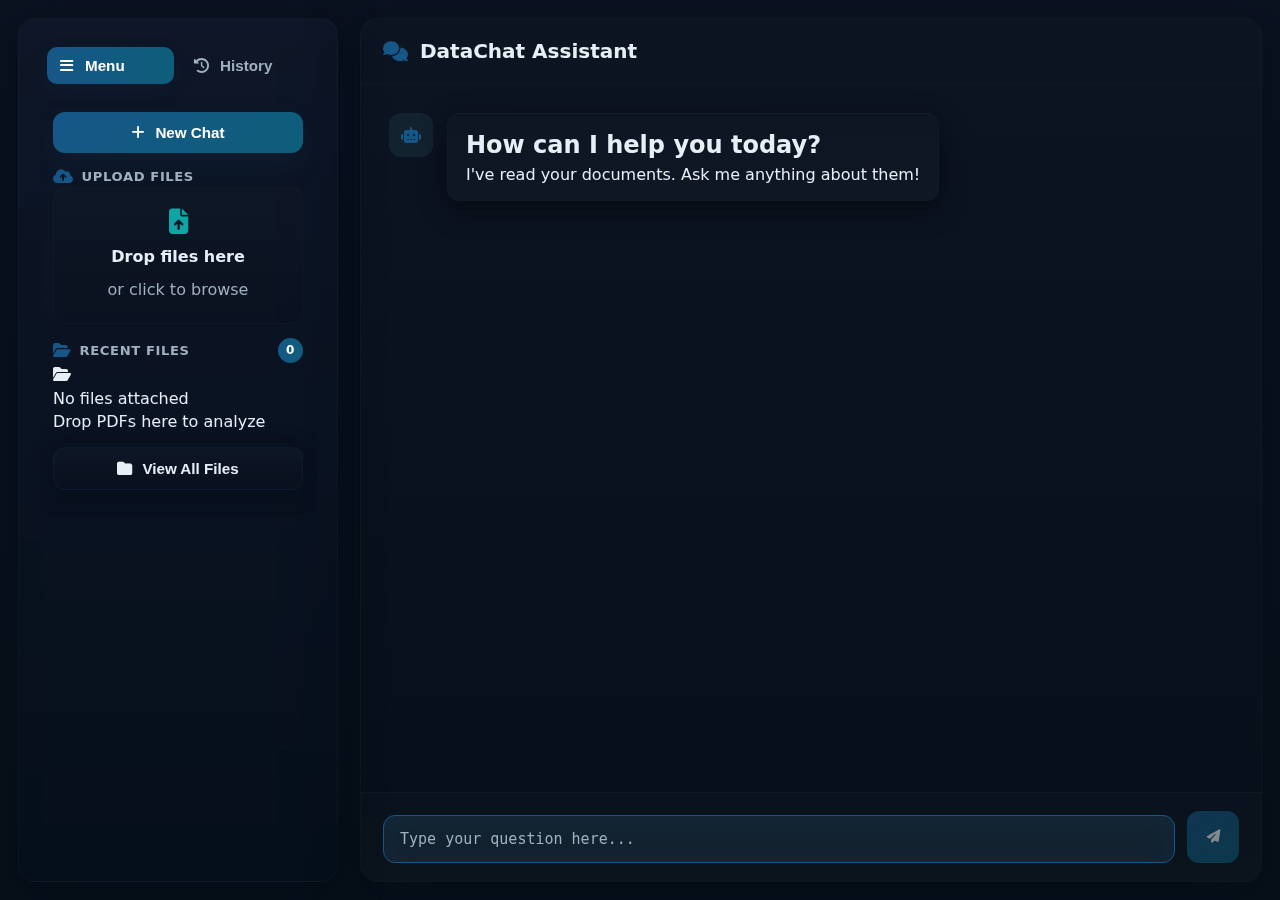
<file: frontend/index.html>
<!DOCTYPE html>
<html lang="en">

<head>
  <meta charset="utf-8" />
  <meta name="viewport" content="width=device-width,initial-scale=1" />
  <title>DataChat</title>

  <!-- Font Awesome (icons) -->
  <link rel="stylesheet" href="https://cdnjs.cloudflare.com/ajax/libs/font-awesome/6.5.1/css/all.min.css" />

  <!-- Styles (replace styles.css) -->
  <link rel="stylesheet" href="styles.css" />
</head>

<body>
  <div class="app-container">
    <!-- Sidebar -->
    <aside class="sidebar">
      <div class="sidebar-nav">
        <button class="sidebar-nav-btn active" id="nav-btn-menu" title="Menu">
          <i class="fa-solid fa-bars"></i>
          <span>Menu</span>
        </button>
        <button class="sidebar-nav-btn" id="nav-btn-history" title="History">
          <i class="fa-solid fa-clock-rotate-left"></i>
          <span>History</span>
        </button>
      </div>

      <div class="sidebar-panels-container">
        <div class="sidebar-wrapper" id="sidebar-wrapper">
          <!-- Menu Panel -->
          <div class="sidebar-panel" id="menu-panel">
            <div class="panel-content">
              <button class="action-btn primary" id="new-chat-btn">
                <i class="fa-solid fa-plus"></i>
                <span>New Chat</span>
              </button>

              <div class="sidebar-section">
                <h3 class="section-title">
                  <i class="fa-solid fa-cloud-arrow-up"></i>
                  Upload Files
                </h3>
                <div class="drop-zone" id="drop-zone" tabindex="0">
                  <i class="fa-solid fa-file-arrow-up"></i>
                  <p>Drop files here</p>
                  <span>or click to browse</span>
                  <input type="file" id="chat-file-input" multiple accept=".pdf,.txt,.doc,.docx" hidden />
                </div>
              </div>

              <div class="sidebar-section">
                <h3 class="section-title">
                  <i class="fa-solid fa-folder-open"></i>
                  Recent Files
                  <span class="file-badge" id="file-count">0</span>
                </h3>
                <div class="file-list" id="file-list"></div>
              </div>

              <button id="open-files-page" class="view-files-btn">
                <i class="fa-solid fa-folder"></i>
                <span>View All Files</span>
              </button>

              <div class="sidebar-section">
                <h3 class="section-title">
                </h3>
              </div>
            </div>
          </div>

          <!-- History Panel -->
          <div class="sidebar-panel" id="history-panel">
            <div class="panel-content">
              <div class="panel-header">
                <h3>
                  <i class="fa-solid fa-clock-rotate-left"></i>
                  Chat History
                </h3>
              </div>
              <div class="chat-history" id="chat-history"></div>
            </div>
          </div>
        </div>
      </div>
    </aside>

    <!-- Main Chat Area -->
    <main class="chat-main">
      <div class="chat-header">
        <h1><i class="fa-solid fa-comments"></i> DataChat Assistant</h1>
      </div>

      <div class="messages-container" id="messages-container">
        <div class="message system">
          <div class="avatar"><i class="fa-solid fa-robot"></i></div>
          <div class="content">
            <p>Hello! I'm your AI assistant... Upload some documents and ask me anything about them.</p>
          </div>
        </div>
      </div>

      <div class="thinking-indicator" id="thinking-indicator">
        <div class="thinking-dots">
          <span></span><span></span><span></span>
        </div>
        <span>Thinking...</span>
      </div>

      <div class="input-area">
        <textarea id="user-input" placeholder="Type your question here..." rows="1"></textarea>
        <button id="send-btn" disabled><i class="fa-solid fa-paper-plane"></i></button>
      </div>
    </main>
  </div>

  <!-- Keep your JS file unchanged so functionality remains intact -->
  <script src="app.js"></script>
</body>

</html>
</file>
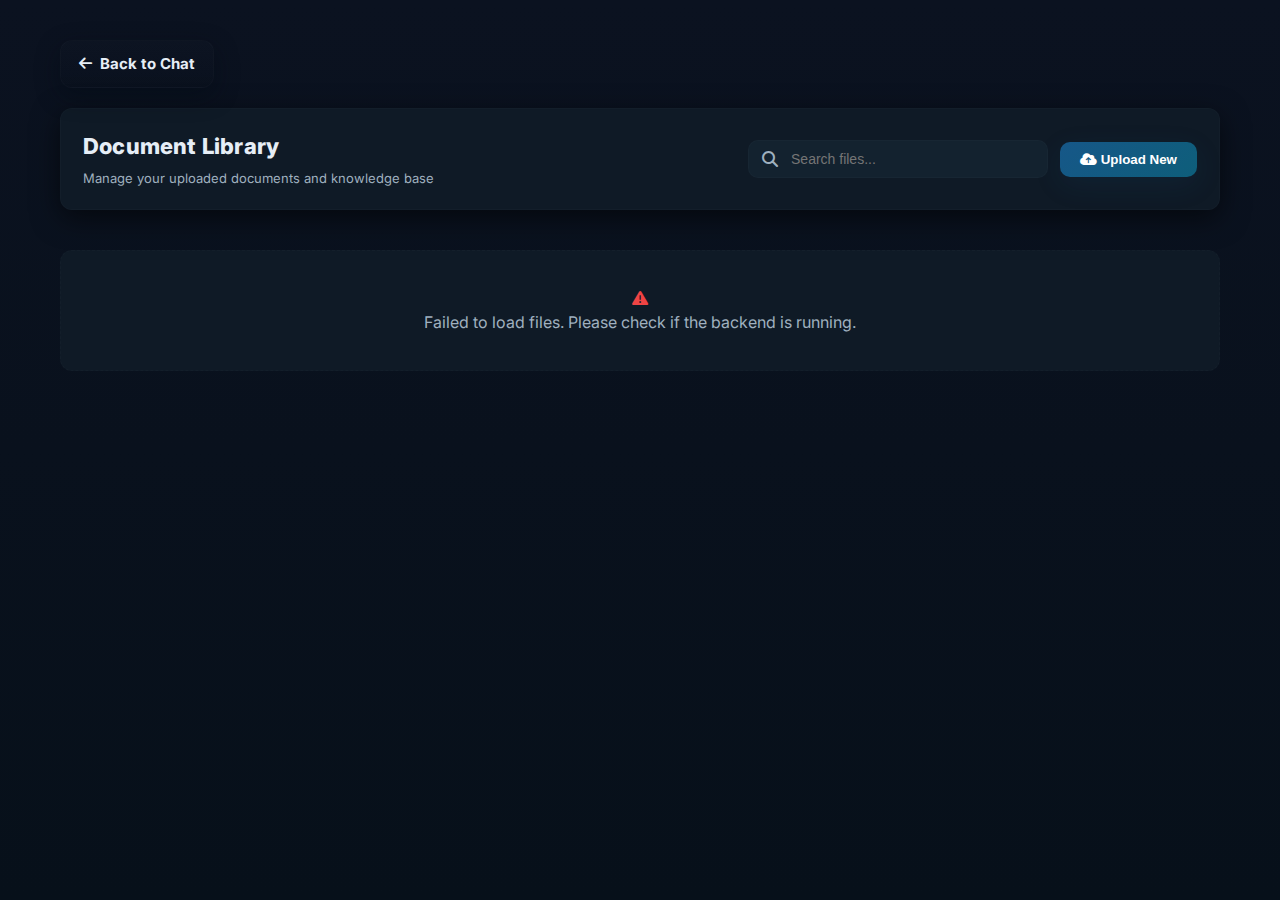
<file: frontend/files.html>
<!DOCTYPE html>
<html lang="en">

<head>
    <meta charset="UTF-8" />
    <meta name="viewport" content="width=device-width, initial-scale=1.0" />
    <title>Document Library - Gemini RAG</title>
    <link rel="stylesheet" href="styles.css" />
    <link rel="stylesheet" href="https://cdnjs.cloudflare.com/ajax/libs/font-awesome/6.4.0/css/all.min.css" />
    <link href="https://fonts.googleapis.com/css2?family=Inter:wght@400;500;600;700&family=Fira+Code&display=swap"
        rel="stylesheet" />
</head>

<body>
    <div class="files-page-container">
        <div class="back-nav professional-back">
            <a href="index.html" class="back-link">
                <i class="fa-solid fa-arrow-left"></i> Back to Chat
            </a>
        </div>

        <div class="files-header">
            <div class="header-title">
                <h1>Document Library</h1>
                <p>Manage your uploaded documents and knowledge base</p>
            </div>

            <div class="header-actions">
                <div class="search-bar">
                    <i class="fa-solid fa-search"></i>
                    <input type="text" id="file-search" placeholder="Search files..." />
                </div>
                <button class="upload-btn-large" id="upload-btn">
                    <i class="fa-solid fa-cloud-arrow-up"></i>
                    Upload New
                </button>
                <input type="file" id="library-file-input" multiple style="display: none;" />
            </div>
        </div>

        <div class="files-grid" id="files-grid">
            <!-- File cards will be rendered here -->
            <div class="empty-state">
                <i class="fa-solid fa-spinner fa-spin"></i>
                <p>Loading files...</p>
            </div>
        </div>
    </div>

    <script src="files.js"></script>
</body>

</html>
</file>
<file: frontend/styles.css>
/* ===== Professional Navy + Slate Theme ===== */
:root {
    --primary-color: #165788;         /* deep navy-blue */
    --primary-hover: #0e5e7a;         /* darker teal-blue */
    --primary-glow: rgba(22, 87, 136, 0.14);
    --primary-rgb: 22, 87, 136;

    --accent-color: #0ea5a4;         /* soft teal accent */
    --accent-rgb: 14, 165, 164;

    --bg-color: #0b1220;             /* rich dark slate */
    --surface-color: #0f1a26;        /* card surface */
    --surface-secondary: #13222f;

    --text-color: #e6eef6;           /* near-white for contrast */
    --text-muted: #9fb0bf;           /* muted slate for secondary text */

    --glass-bg: rgba(255, 255, 255, 0.02);
    --glass-border: rgba(255, 255, 255, 0.03);

    --shadow-color: rgba(0, 0, 0, 0.6);

    --success-color: #22c55e;
    --danger-color: #ef4444;
    --warning-color: #f59e0b;

    --sidebar-width: 320px;
    --transition-speed: 0.28s;
    --transition-ease: cubic-bezier(0.4, 0, 0.2, 1);

    --radius-lg: 16px;
    --radius-md: 12px;
    --radius-sm: 8px;
}

/* ===== Base resets ===== */
* { box-sizing: border-box; margin: 0; padding: 0; }
html, body { height: 100%; }
body {
    font-family: Inter, ui-sans-serif, system-ui, -apple-system, "Segoe UI", Roboto, "Helvetica Neue", Arial;
    background: linear-gradient(180deg, var(--bg-color) 0%, #07101a 100%);
    color: var(--text-color);
    -webkit-font-smoothing: antialiased;
    -moz-osx-font-smoothing: grayscale;
    transition: background var(--transition-speed) var(--transition-ease), color var(--transition-speed) var(--transition-ease);
    line-height: 1.45;
    min-height: 100vh;
}

/* App layout */
.app-container {
    display: flex;
    height: 100vh;
    overflow: hidden;
    gap: 22px;
    padding: 18px;
}

/* ===== Sidebar ===== */
.sidebar {
    width: var(--sidebar-width);
    height: 100%;
    border-radius: 18px;
    background: linear-gradient(180deg, rgba(255,255,255,0.02), rgba(0,0,0,0.06));
    backdrop-filter: blur(10px) saturate(120%);
    -webkit-backdrop-filter: blur(10px) saturate(120%);
    border: 1px solid rgba(255, 255, 255, 0.03);
    box-shadow: 0 10px 40px rgba(2,10,20,0.6);
    padding: 20px;
}

/* Top nav in sidebar */
.sidebar-nav { display: flex; gap: 8px; padding: 8px; margin-bottom: 6px; }

.sidebar-nav-btn {
    flex: 1;
    display: flex;
    align-items: center;
    gap: 10px;
    padding: 10px;
    border-radius: 10px;
    border: none;
    background: transparent;
    color: var(--text-muted);
    font-weight: 600;
    cursor: pointer;
    font-size: 0.95rem;
    transition: all 0.22s var(--transition-ease);
}

.sidebar-nav-btn i { width: 18px; text-align: center; }
.sidebar-nav-btn:hover { background: rgba(255,255,255,0.02); color: var(--text-color); }
.sidebar-nav-btn.active {
    background: linear-gradient(90deg, var(--primary-color), var(--primary-hover));
    color: #fff;
    box-shadow: 0 6px 20px rgba(var(--primary-rgb), 0.10);
}

/* Panels container */
.sidebar-panels-container { flex: 1; overflow: hidden; position: relative; }
.sidebar-wrapper { display: flex; width: 200%; height: 100%; transition: transform 0.36s var(--transition-ease); }
.sidebar-panel { width: 50%; height: 100%; overflow-y: auto; overflow-x: hidden; }
.panel-content { padding: 14px; display: flex; flex-direction: column; gap: 14px; }

/* Section header/title */
.section-title {
    display: flex;
    align-items: center;
    gap: 8px;
    font-size: 0.82rem;
    font-weight: 700;
    color: var(--text-muted);
    text-transform: uppercase;
    letter-spacing: 0.6px;
}
.section-title i { color: var(--primary-color); font-size: 0.98rem; }

/* Action buttons */
.action-btn {
    display: flex;
    align-items: center;
    justify-content: center;
    gap: 10px;
    padding: 12px;
    border-radius: 12px;
    border: none;
    cursor: pointer;
    font-weight: 700;
    font-size: 0.95rem;
    transition: all 0.22s var(--transition-ease);
    color: var(--text-color);
    background: linear-gradient(180deg, rgba(255,255,255,0.01), rgba(0,0,0,0.03));
}
.action-btn.primary {
    background: linear-gradient(135deg, var(--primary-color), var(--primary-hover));
    color: #fff;
    box-shadow: 0 10px 28px rgba(var(--primary-rgb), 0.12);
}
.action-btn.primary:hover { transform: translateY(-3px); box-shadow: 0 14px 40px rgba(var(--primary-rgb), 0.14); }
.action-btn.secondary { background: rgba(255,255,255,0.02); color: var(--text-color); }

/* Drop zone */
.drop-zone {
    display: flex;
    flex-direction: column;
    align-items: center;
    justify-content: center;
    gap: 10px;
    padding: 22px;
    background: linear-gradient(180deg, rgba(255,255,255,0.01), rgba(0,0,0,0.06));
    border-radius: 14px;
    border: 1px solid rgba(255,255,255,0.02);
    cursor: pointer;
    transition: all .22s ease;
}
.drop-zone:hover { background: linear-gradient(180deg, rgba(255,255,255,0.02), rgba(0,0,0,0.08)); border-color: rgba(var(--accent-rgb),0.08); box-shadow: 0 12px 34px rgba(var(--accent-rgb), 0.04); }
.drop-zone i { color: var(--accent-color); font-size: 1.6rem; }
.drop-zone p { color: var(--text-color); font-weight: 700; }
.drop-zone span { color: var(--text-muted); }

/* File list */
.file-list { display: flex; flex-direction: column; gap: 10px; max-height: 240px; overflow: auto; padding-right: 6px; }
.file-item {
    display: flex; align-items: center; gap: 12px; padding: 10px; border-radius: 10px;
    background: linear-gradient(180deg, rgba(255,255,255,0.01), rgba(0,0,0,0.02));
    border: 1px solid rgba(255,255,255,0.01);
    transition: all 0.12s;
}
.file-item:hover { transform: translateY(-3px); border-color: rgba(255,255,255,0.03); }
.file-item i { color: var(--primary-color); }
.file-item .name { flex: 1; color: var(--text-color); font-weight: 600; font-size: 0.9rem; white-space: nowrap; overflow: hidden; text-overflow: ellipsis; }
.file-badge {
    margin-left: auto; background: linear-gradient(90deg, var(--primary-color), var(--primary-hover));
    color: #fff; padding: 4px 8px; border-radius: 999px; font-weight: 800; font-size: 0.75rem;
}

/* Chat history placeholder */
.chat-history { display: flex; flex-direction: column; gap: 8px; }
.empty-history { display:flex; flex-direction:column; align-items:center; justify-content:center; padding:40px; text-align:center; color:var(--text-muted); }
.empty-history i { font-size:2.4rem; margin-bottom:12px; opacity:0.6; }
.empty-history p { font-weight:700; color:var(--text-color); }
.empty-history span { font-size:0.88rem; opacity:0.75; }

/* ===== Main chat area ===== */
.chat-main {
    flex: 1; display: flex; flex-direction: column; min-width: 0; overflow: hidden;
    background: linear-gradient(180deg, rgba(255,255,255,0.01), rgba(0,0,0,0.04));
    border: 1px solid rgba(255,255,255,0.03); border-radius: 18px; box-shadow: 0 10px 48px rgba(2,10,20,0.5);
}

/* Header */
.chat-header { display:flex; align-items:center; justify-content:space-between; padding:18px 22px; border-bottom:1px solid rgba(255,255,255,0.02); }
.chat-header h1 { font-size:20px; font-weight:800; display:flex; align-items:center; gap:12px; color:var(--text-color); }
.chat-header i { color: var(--primary-color); }

/* Messages area */
.messages-container { flex:1; overflow-y:auto; padding:28px; display:flex; flex-direction:column; gap:20px; }
.message { display:flex; gap:14px; max-width:85%; animation:msgIn .28s var(--transition-ease); }
@keyframes msgIn { from { opacity:0; transform:translateY(8px) } to { opacity:1; transform:none } }
.message.user { align-self:flex-end; flex-direction:row-reverse; }
.message .avatar { width:44px; height:44px; border-radius:12px; display:flex; align-items:center; justify-content:center; flex-shrink:0; }
.message.user .avatar { background: linear-gradient(135deg, var(--primary-color), var(--primary-hover)); color:#fff; }
.message.model .avatar, .message.system .avatar { background: var(--surface-secondary); color: var(--primary-color); }
.message .content {
    background: linear-gradient(180deg, rgba(255,255,255,0.01), rgba(255,255,255,0.02));
    padding:14px 18px; border-radius:12px; border:1px solid rgba(255,255,255,0.02); color:var(--text-color);
    box-shadow: 0 8px 28px rgba(0,0,0,0.45);
}
.message.user .content {
    background: linear-gradient(135deg, var(--primary-color), var(--primary-hover));
    color:#fff; border:none; box-shadow: 0 10px 30px rgba(var(--primary-rgb), 0.12);
}
.message .content pre { background: rgba(0,0,0,0.6); padding:10px; border-radius:8px; overflow:auto; margin-top:8px; }
.message .content code { font-family: "Fira Code", monospace; font-size:13px; }

/* Thinking indicator */
.thinking-indicator { display:none; align-items:center; gap:12px; padding:16px 22px; color:var(--text-muted); font-size:14px; }
.thinking-indicator.active { display:flex; }
.thinking-dots { display:flex; gap:6px; }
.thinking-dots span { width:9px; height:9px; border-radius:50%; background:var(--accent-color); animation:blink 1.4s infinite; }
@keyframes blink { 0%,80%,100% { transform:scale(.6); opacity:.45 } 40% { transform:scale(1); opacity:1 } }

/* Input area */
.input-area { padding:18px 22px; background: linear-gradient(180deg, rgba(255,255,255,0.01), rgba(255,255,255,0.02)); border-top:1px solid rgba(255,255,255,0.02); display:flex; gap:12px; align-items:flex-end; }
.input-area textarea {
    flex:1; background:var(--surface-secondary); border:1px solid rgba(255,255,255,0.02); border-radius:12px; padding:14px 16px;
    color:var(--text-color); font-size:15px; resize:none; max-height:160px; outline:none; transition:border-color .18s;
}
.input-area textarea::placeholder { color:var(--text-muted); }
.input-area textarea:focus { border-color:var(--primary-color); box-shadow: 0 6px 24px var(--primary-glow) inset; }
.input-area button {
    width:52px; height:52px; border-radius:12px; border:none; background: linear-gradient(135deg, var(--primary-color), var(--primary-hover));
    color:#fff; cursor:pointer; display:flex; align-items:center; justify-content:center; transition:transform .16s, box-shadow .16s;
}
.input-area button:hover:not(:disabled) { transform:scale(1.04); box-shadow:0 10px 30px rgba(var(--primary-rgb),0.14); }
.input-area button:disabled { opacity:0.5; cursor:not-allowed; }

/* History item & delete */
.history-item { display:flex; align-items:center; justify-content:space-between; padding:12px; border-radius:12px; background: rgba(255,255,255,0.01); border:1px solid transparent; cursor:pointer; transition:all .12s; }
.history-item:hover { background: rgba(255,255,255,0.02); border-color: rgba(255,255,255,0.03); }
.history-item.active { background: linear-gradient(90deg, var(--primary-color), var(--primary-hover)); color:#fff; border-color:transparent; box-shadow:0 8px 24px rgba(var(--primary-rgb),0.08); }
.delete-chat-btn { width:30px; height:30px; border-radius:8px; background:transparent; border:none; color:var(--text-muted); opacity:0; transition:all .12s; }
.history-item:hover .delete-chat-btn { opacity:1; }
.delete-chat-btn:hover { background: rgba(239,68,68,0.08); color:var(--danger-color); }

/* Files page & cards */
.files-page-container { max-width:1200px; margin:0 auto; padding:40px 20px; min-height:100vh; }
.files-header {
    display:flex; align-items:center; justify-content:space-between; margin-bottom:40px; background:var(--surface-color);
    padding:22px; border-radius:12px; border:1px solid rgba(255,255,255,0.02); box-shadow: 0 8px 28px rgba(0,0,0,0.55);
}
.header-title h1 {
    font-size:22px; font-weight:800; margin-bottom:6px;
    color: var(--text-color);
}
.header-title p { color: var(--text-muted); font-size:13px; }
.header-actions { display:flex; gap:12px; align-items:center; }

/* Search bar */
.search-bar { position:relative; width:300px; }
.search-bar i { position:absolute; left:14px; top:50%; transform:translateY(-50%); color:var(--text-muted); }
.search-bar input {
    width:100%; padding:10px 14px 10px 42px; background:var(--surface-secondary); border:1px solid rgba(255,255,255,0.02);
    border-radius:10px; color:var(--text-color); font-size:14px;
}
.search-bar input:focus { border-color:var(--primary-color); box-shadow:0 6px 24px var(--primary-glow); }

/* Upload button */
.upload-btn-large {
    padding:10px 20px; background: linear-gradient(135deg, var(--primary-color), var(--primary-hover)); color:#fff; border-radius:10px;
    border:none; font-weight:700; cursor:pointer; box-shadow:0 8px 28px rgba(var(--primary-rgb),0.12);
}
.upload-btn-large:hover { transform:translateY(-3px); box-shadow:0 12px 36px rgba(var(--primary-rgb),0.14); }

/* Grid & cards */
.files-grid { display:grid; grid-template-columns: repeat(auto-fill, minmax(260px, 1fr)); gap:20px; }
.file-card {
    background: var(--surface-color); border:1px solid rgba(255,255,255,0.02); border-radius:12px; padding:16px; display:flex;
    flex-direction:column; gap:12px; transition:all 0.16s; position:relative;
}
.file-card:hover { transform:translateY(-6px); box-shadow:0 14px 40px rgba(0,0,0,0.6); border-color: rgba(var(--primary-rgb), 0.06); }
.file-icon {
    width:48px; height:48px; border-radius:10px; background: linear-gradient(135deg, rgba(var(--primary-rgb),0.06), rgba(var(--accent-rgb),0.03));
    display:flex; align-items:center; justify-content:center; font-size:22px; color:var(--primary-color);
}
.file-name { font-weight:800; color:var(--text-color); white-space:nowrap; overflow:hidden; text-overflow:ellipsis; }
.file-meta { font-size:12px; color:var(--text-muted); display:flex; gap:10px; }
.file-actions { display:flex; gap:10px; margin-top:auto; padding-top:12px; border-top:1px solid rgba(255,255,255,0.01); }
.file-action-btn {
    flex:1; padding:8px; border-radius:8px; border:1px solid rgba(255,255,255,0.02); background:transparent; color:var(--text-muted); cursor:pointer;
    transition:all 0.14s;
}
.file-action-btn:hover { background:var(--surface-secondary); color:var(--text-color); border-color:var(--text-muted); }
.file-action-btn.delete:hover { background: rgba(239,68,68,0.08); color:var(--danger-color); }

/* Empty state */
.empty-state { grid-column:1/-1; text-align:center; padding:36px; color:var(--text-muted); background:var(--surface-color); border-radius:12px; border:1px dashed rgba(255,255,255,0.02); }

/* Scrollbar (subtle) */
::-webkit-scrollbar { width:8px; height:8px; }
::-webkit-scrollbar-track { background:transparent; }
::-webkit-scrollbar-thumb { background: rgba(255,255,255,0.03); border-radius:8px; }
::-webkit-scrollbar-thumb:hover { background: rgba(255,255,255,0.05); }

/* Responsive */
@media (max-width:900px) {
    .sidebar { width:80px; padding:8px; }
    .sidebar-nav-btn span { display:none; }
    .search-bar { width:200px; }
}
@media (max-width:640px) {
    .sidebar { display:none; }
    .app-container { flex-direction:column; }
    .files-grid { grid-template-columns: repeat(1, 1fr); }
}

/* small helpers */
.file-stack-item { display:flex; align-items:center; justify-content:space-between; padding:10px; background: rgba(255,255,255,0.02); border:1px solid rgba(255,255,255,0.03); border-radius:10px; margin-bottom:8px; }
.file-stack { display:flex; align-items:center; gap:10px; }
.file-stack .content i { color: var(--primary-color); font-size:1rem; }
.file-stack .file-name { color: var(--text-color); font-size:0.9rem; font-weight:500; }
.remove-file-btn { background:transparent; border:none; color:#ff6b6b; font-size:1.2rem; cursor:pointer; padding:4px; }
.remove-file-btn:hover { color:#ff4545; }

/* view-files button style */
.view-files-btn {
    width: 100%;
    display:flex;
    align-items:center;
    justify-content:center;
    gap:10px;
    padding:12px 14px;
    background: linear-gradient(180deg, rgba(255,255,255,0.02), rgba(0,0,0,0.04));
    border-radius:12px;
    border: 1.5px solid rgba(var(--primary-rgb), 0.14);
    box-shadow: 0 8px 28px rgba(2,10,20,0.45);
    color: var(--text-color);
    font-weight:700;
    font-size:0.95rem;
    cursor:pointer;
    transition: all .25s ease;
}
.view-files-btn:hover {
    background: linear-gradient(180deg, rgba(255,255,255,0.03), rgba(0,0,0,0.06));
    box-shadow: 0 12px 34px rgba(var(--primary-rgb), 0.08);
}

/* Professional back nav */
.professional-back {
    display: inline-block;
    padding: 12px 18px;
    border-radius: 12px;
    background: linear-gradient(180deg, rgba(255,255,255,0.01), rgba(0,0,0,0.04));
    border: 1px solid rgba(255,255,255,0.02);
    box-shadow: 0 8px 24px rgba(2,10,20,0.45);
    margin-bottom: 20px;
}
.back-link {
    color: var(--text-color);
    font-weight: 700;
    font-size: 15px;
    display:flex;
    align-items:center;
    gap:8px;
    text-decoration:none;
}

/* subtle title accent */
.header-title h1 {
    letter-spacing: 0.2px;
    text-transform: none;
}
</file>
